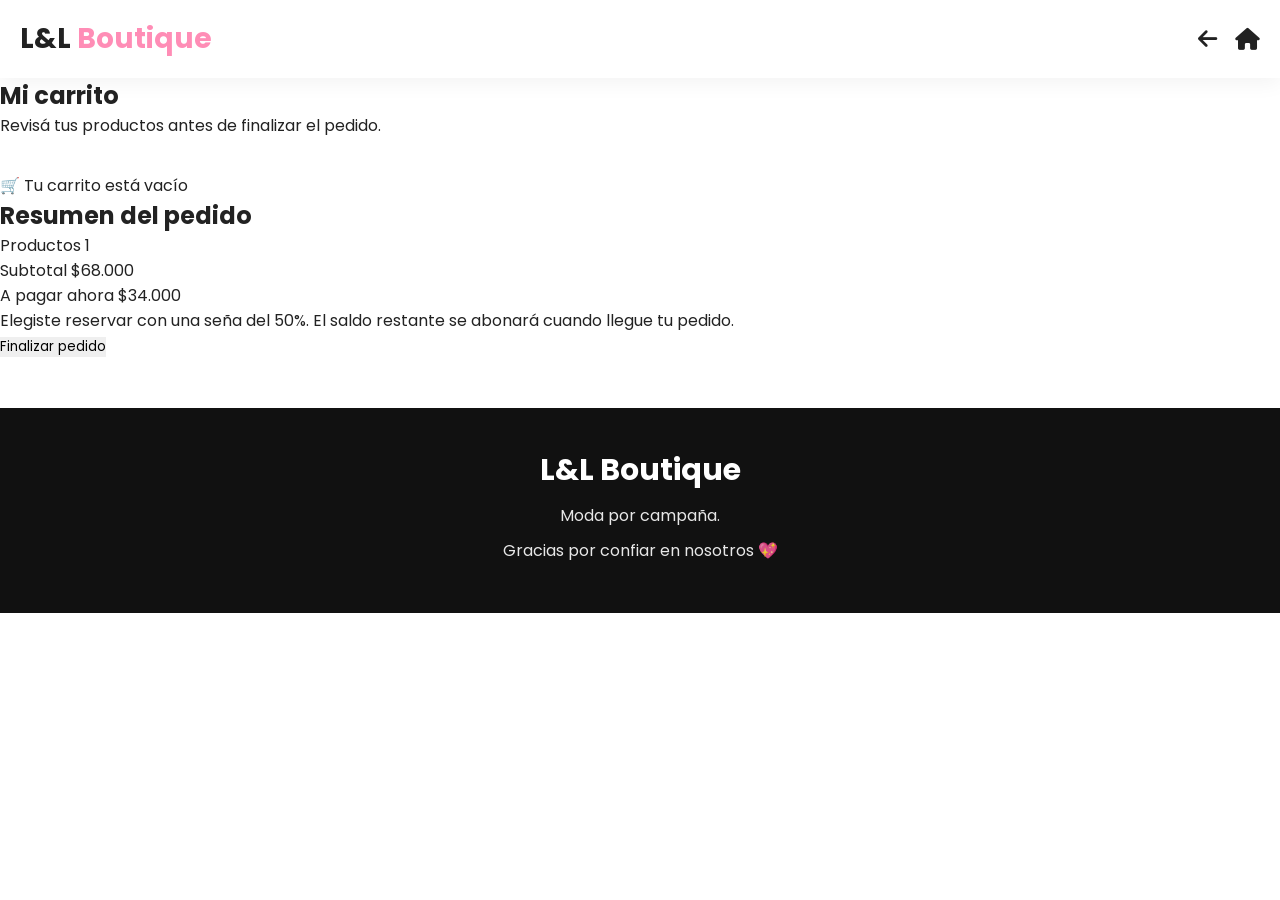
<file: carrito.html>
<!DOCTYPE html>
<html lang="es">

<head>

<meta charset="UTF-8">

<meta name="viewport" content="width=device-width, initial-scale=1.0">

<title>Carrito | L&L Boutique</title>

<link rel="stylesheet" href="style.css">

<link href="https://fonts.googleapis.com/css2?family=Poppins:wght@300;400;500;600;700&display=swap" rel="stylesheet">

<link rel="stylesheet" href="https://cdnjs.cloudflare.com/ajax/libs/font-awesome/6.6.0/css/all.min.css">

</head>

<body>

<header>

<div class="logo">

L&L <span>Boutique</span>

</div>

<div class="iconos">

<i class="fa-solid fa-arrow-left"></i>

<i class="fa-solid fa-house"></i>

</div>

</header>

<section class="carrito">

<h1>Mi carrito</h1>

<p class="subtitulo">
Revisá tus productos antes de finalizar el pedido.
</p>

<div id="lista-carrito">
</div>

<section class="resumen-pedido">

    <h2>Resumen del pedido</h2>

    <div class="resumen-linea">

        <span>Productos</span>

        <span>1</span>

    </div>

    <div class="resumen-linea">

        <span>Subtotal</span>

        <span>$68.000</span>

    </div>

    <div class="resumen-linea total">

        <span>A pagar ahora</span>

        <span>$34.000</span>

    </div>

    <p class="aviso">

        Elegiste reservar con una seña del 50%. El saldo restante se abonará cuando llegue tu pedido.

    </p>

    <button class="btn-finalizar">

        Finalizar pedido

    </button>

</section>

  <footer>

    <div class="footer-contenido">

        <h2>L&L Boutique</h2>

        <p>Moda por campaña.</p>

        <p>
            Gracias por confiar en nosotros 💖
        </p>

    </div>

</footer>

<script src="script.js"></script>

  <script src="script.js"></script>
<script>
    mostrarCarrito();
</script>

</body>

</html>
</file>
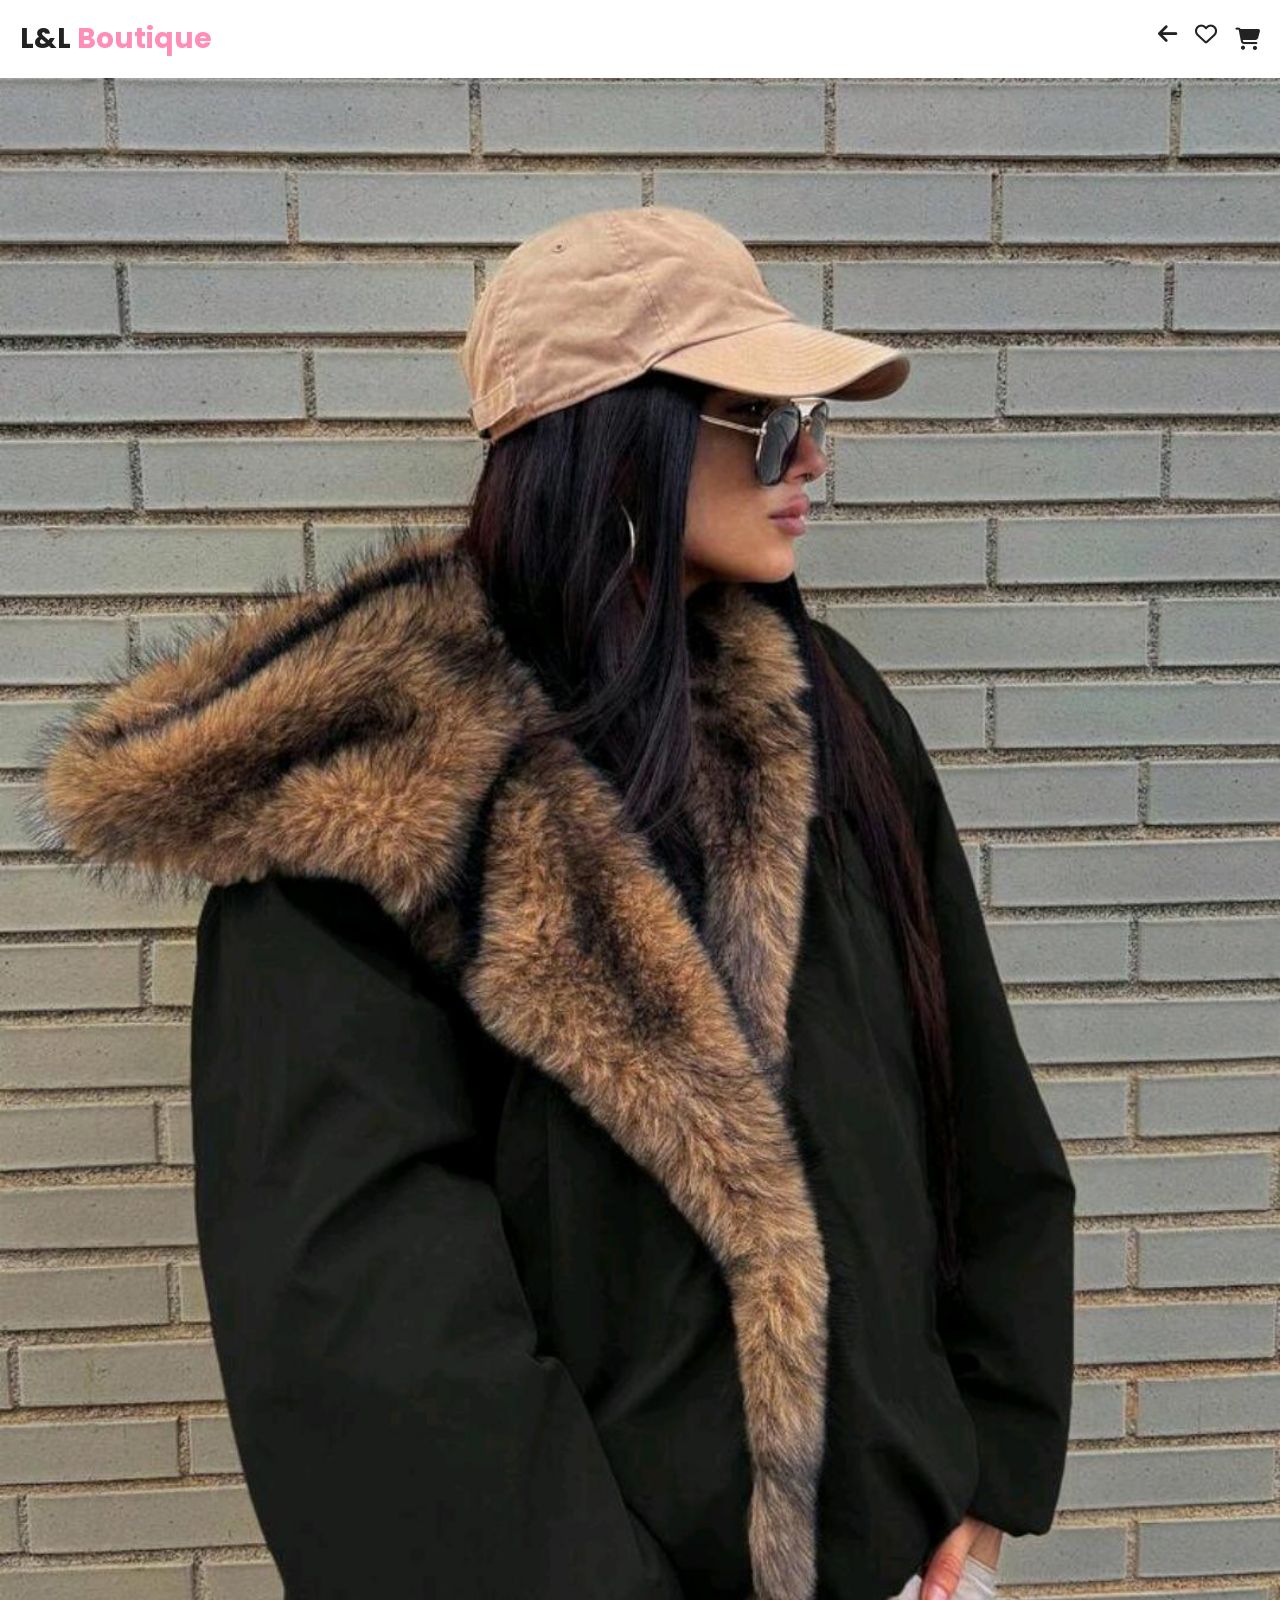
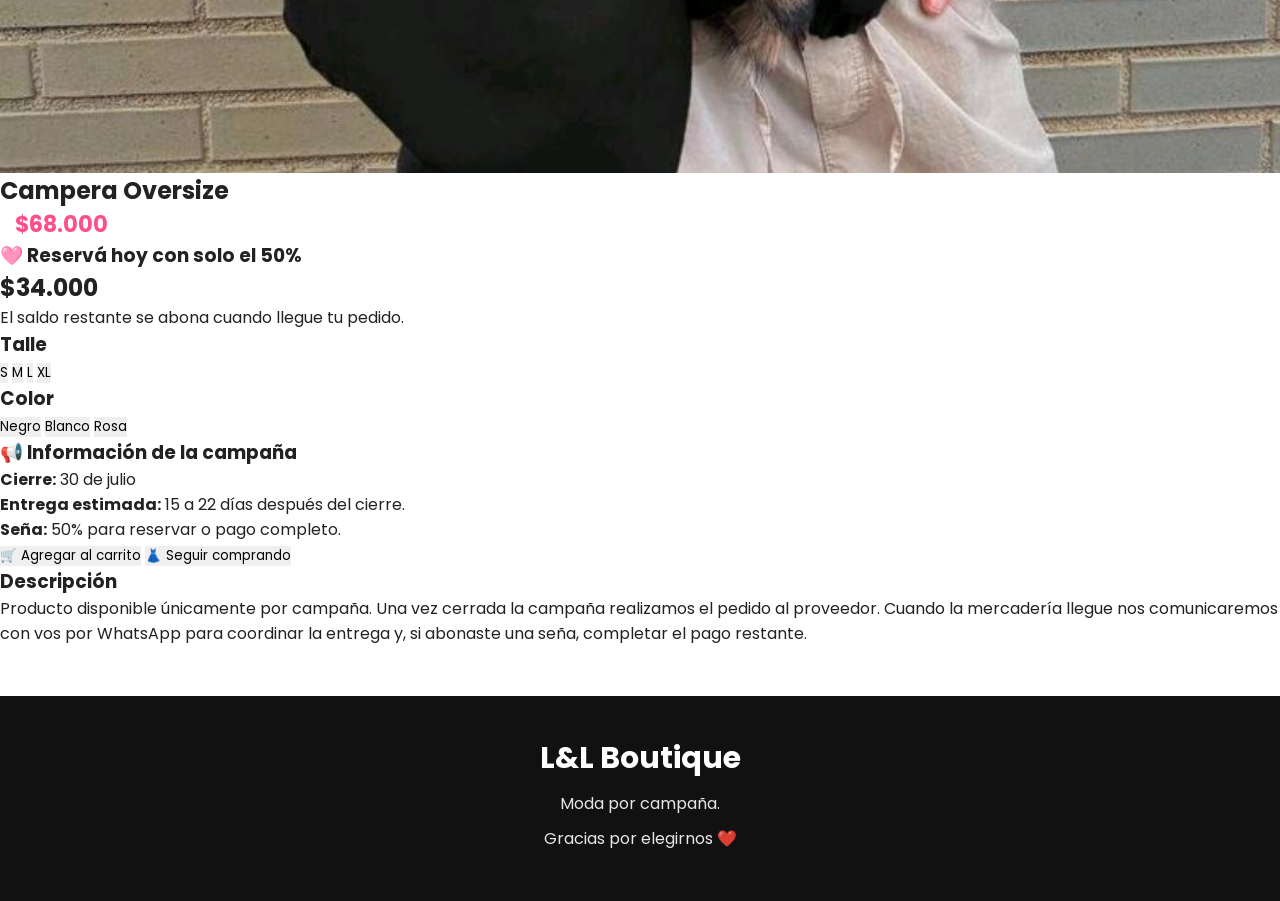
<file: producto.html>
<!DOCTYPE html>
<html lang="es">

<head>

    <meta charset="UTF-8">

    <meta name="viewport" content="width=device-width, initial-scale=1.0">

    <title>Producto | L&L Boutique</title>

    <link rel="stylesheet" href="style.css">

    <link href="https://fonts.googleapis.com/css2?family=Poppins:wght@300;400;500;600;700&display=swap" rel="stylesheet">

    <link rel="stylesheet" href="https://cdnjs.cloudflare.com/ajax/libs/font-awesome/6.6.0/css/all.min.css">

</head>

<body>

<header>

    <div class="logo">
        L&L <span>Boutique</span>
    </div>

    <div class="iconos">

        <i class="fa-solid fa-arrow-left"></i>

        <i class="fa-regular fa-heart"></i>

        <a href="carrito.html">
    <i class="fa-solid fa-cart-shopping"></i>
        </a>

    </div>

</header>


<section class="detalle-producto">

    <div class="galeria">

        <img src="img/prenda2.jpg" alt="Prenda">

    </div>

    <div class="info-producto">

        <h1>Campera Oversize</h1>

        <p class="precio">$68.000</p>
        <div class="reserva-box">

    <h3>🩷 Reservá hoy con solo el 50%</h3>

    <h2>$34.000</h2>

    <p>El saldo restante se abona cuando llegue tu pedido.</p>

</div>

<h3>Talle</h3>

<div class="opciones talles">

    <button data-talle="S">S</button>
    <button data-talle="M">M</button>
    <button data-talle="L">L</button>
    <button data-talle="XL">XL</button>

</div>
        
<h3>Color</h3>

<div class="opciones colores">

    <button data-color="Negro">Negro</button>

    <button data-color="Blanco">Blanco</button>

    <button data-color="Rosa">Rosa</button>

</div>

<div class="info-campania">

    <h3>📢 Información de la campaña</h3>

    <p><strong>Cierre:</strong> 30 de julio</p>

    <p><strong>Entrega estimada:</strong> 15 a 22 días después del cierre.</p>

    <p><strong>Seña:</strong> 50% para reservar o pago completo.</p>

</div>

<div class="botones-compra">

    <button class="btn-agregar">
        🛒 Agregar al carrito
    </button>

    <button class="btn-seguir">
        👗 Seguir comprando
    </button>

</div>
<div class="descripcion">

    <h3>Descripción</h3>

    <p>
        Producto disponible únicamente por campaña.
        Una vez cerrada la campaña realizamos el pedido al proveedor.
        Cuando la mercadería llegue nos comunicaremos con vos por WhatsApp para coordinar la entrega y, si abonaste una seña, completar el pago restante.
    </p>

</div>

</div>

</section>

<footer>

    <div class="footer-contenido">

        <h2>L&L Boutique</h2>

        <p>Moda por campaña.</p>

        <p>Gracias por elegirnos ❤️</p>

    </div>

</footer>

<script src="./script.js"></script>

</body>
</html>
</file>
<file: style.css>
/* ===========================
   L&L Boutique
=========================== */

*{
    margin:0;
    padding:0;
    box-sizing:border-box;
}

body{

    font-family:'Poppins',sans-serif;

    background:#ffffff;

    color:#222;

}

a{

    text-decoration:none;

    color:inherit;

}

img{

    width:100%;

    display:block;

}

button{

    font-family:'Poppins',sans-serif;

    cursor:pointer;

    border:none;

}

/* ===========================
HEADER
=========================== */

header{

    position:sticky;

    top:0;

    background:#fff;

    display:flex;

    justify-content:space-between;

    align-items:center;

    padding:18px 20px;

    box-shadow:0 5px 20px rgba(0,0,0,.05);

    z-index:1000;

}

.logo{

    font-size:28px;

    font-weight:700;

}

.logo span{

    color:#ff8db6;

}

.iconos{

    display:flex;

    gap:18px;

    font-size:22px;

}

.iconos i{

    transition:.3s;

}

.iconos i:hover{

    color:#ff8db6;

}

/* ===========================
BANNER
=========================== */
.banner-campania{

    height:420px;

    background:
    linear-gradient(rgba(0,0,0,.25),rgba(0,0,0,.25)),
    url("https://images.unsplash.com/photo-1483985988355-763728e1935b?w=1200") center/cover;

    display:flex;
    align-items:center;
    justify-content:center;
    text-align:center;
    padding:30px;

}


.banner-campania h1{

    color:white;
    font-size:36px;
    margin-bottom:15px;

}


.banner-campania p{

    color:white;
    line-height:1.6;

}

/* ===========================
CAMPAÑA
=========================== */

.campania{

    margin:30px 20px;

    padding:25px;

    background:#ffeaf3;

    border-radius:20px;

    text-align:center;

}

.campania h2{

    margin-bottom:15px;

}

.campania p{

    margin:8px 0;

    font-size:16px;

}

/* ===========================
CATEGORÍAS
=========================== */

.categorias{

    padding:20px;

}

.categorias h2{

    margin-bottom:20px;

    font-size:28px;

}

.grid-categorias{

    display:grid;

    grid-template-columns:repeat(2,1fr);

    gap:15px;

}

.categoria{

    background:#fff;

    border:2px solid #ffd6e7;

    border-radius:18px;

    padding:20px;

    text-align:center;

    font-weight:600;

    transition:.3s;

}

.categoria:hover{

    background:#ff8db6;

    color:#fff;

    transform:translateY(-5px);

}

/* ===========================
PRODUCTOS
=========================== */

.productos{

    display:grid;

    grid-template-columns:repeat(3,1fr);

    gap:20px;

    padding:20px;

}

.productos h2{

    margin-bottom:20px;

    font-size:28px;

}

.grid-productos{

    display:grid;

    grid-template-columns:repeat(2,1fr);

    gap:20px;

}

.producto{

    background:#fff;

    border-radius:20px;

    overflow:hidden;

    box-shadow:0 8px 20px rgba(0,0,0,.08);

    transition:.3s;

}

.producto:hover{

    transform:translateY(-8px);

}

.producto img{

    aspect-ratio:3/4;

    object-fit:cover;

}

.producto h3{

    padding:15px 15px 5px;

    font-size:18px;

}

.precio{

    padding:0 15px;

    color:#ff4f8b;

    font-size:20px;

    font-weight:700;

}

.producto button{

    margin:15px;

    width:calc(100% - 30px);

    background:#ff8db6;

    color:#fff;

    padding:12px;

    border-radius:12px;

    font-size:15px;

}

/* ===========================
FOOTER
=========================== */

footer{

    margin-top:50px;

    background:#111;

    color:#fff;

    padding:40px 20px;

    text-align:center;

}

.footer-contenido h2{

    font-size:30px;

    margin-bottom:10px;

}

.footer-contenido p{

    margin:10px 0;

    opacity:.9;

}

.whatsapp{

    display:inline-block;

    margin-top:20px;

    background:#25D366;

    color:#fff;

    padding:14px 24px;

    border-radius:30px;

    font-weight:600;

    transition:.3s;

}

.whatsapp:hover{

    transform:scale(1.05);

}

/* ===========================
RESPONSIVE
=========================== */

@media(max-width:768px){

    .banner{

        height:320px;

        padding:20px;

    }

    .banner-texto{

        max-width:100%;

    }

    .banner-texto h1{

        font-size:28px;

    }

    .grid-productos{

        grid-template-columns:repeat(2,1fr);

    }

    .grid-categorias{

        grid-template-columns:1fr 1fr;

    }

}

.beneficios {
    padding: 50px 20px;
    text-align: center;
}

.beneficios h2 {
    font-size: 28px;
    margin-bottom: 30px;
}


.beneficios-container {
    display: flex;
    justify-content: center;
    gap: 20px;
    flex-wrap: wrap;
}


.beneficio {
    width: 280px;
    padding: 25px;
    border-radius: 20px;
    background: white;
    box-shadow: 0 5px 20px rgba(0,0,0,0.08);
}


.icono {
    font-size: 40px;
}


.recordatorio {
    margin-top: 40px;
    padding: 25px;
    border-radius: 20px;
    background: #ffe4f1;
       }

.catalogo {
    padding: 60px 20px;
    text-align: center;
}


.subtitulo {
    margin-bottom: 35px;
}


.productos {
    display: flex;
    justify-content: center;
    gap: 25px;
    flex-wrap: wrap;
}


.producto {
    width: 300px;
    background: white;
    border-radius: 20px;
    padding: 20px;
    box-shadow: 0 5px 20px rgba(0,0,0,0.10);
}


.producto img {
    width: 100%;
    height: 330px;
    object-fit: cover;
    border-radius: 15px;
}


.producto h3 {
    margin-top: 15px;
}


.precio {
    font-size: 22px;
    font-weight: bold;
}


.producto button {
    width: 100%;
    padding: 14px;
    border: none;
    border-radius: 30px;
    cursor: pointer;
}

.pedido {
    padding: 60px 20px;
    text-align: center;
}


.formulario {
    max-width: 500px;
    margin: 30px auto;
    display: flex;
    flex-direction: column;
    gap: 15px;
}


.formulario input,
.formulario select,
.formulario textarea {

    padding: 15px;
    border-radius: 15px;
    border: 1px solid #ddd;
    font-size: 16px;

}


.formulario textarea {
    height: 120px;
    resize: none;
}


.formulario button {

    padding:15px;
    border-radius:30px;
    border:none;
    font-size:17px;
    cursor:pointer;
    background:#ff8db6;
    color:white;

}

.cierre-campania {

    padding: 60px 20px;
    text-align: center;

}


.contador {

    display: flex;
    justify-content: center;
    gap: 15px;
    flex-wrap: wrap;
    margin: 30px 0;

}


.tiempo {

    width: 90px;
    height: 90px;
    border-radius: 20px;
    display: flex;
    flex-direction: column;
    justify-content: center;
    align-items: center;

}


.tiempo span {

    font-size: 30px;
    font-weight: bold;

}


.tiempo small {

    font-size: 14px;

}


.btn-reservar {

    padding: 15px 35px;
    border-radius: 30px;
    border: none;
    font-size: 18px;
    cursor: pointer;
    background:#ff8db6;
    color:white;
   
   }

.faq {

    padding: 60px 20px;
    text-align: center;

}


.preguntas {

    max-width: 700px;
    margin: 30px auto;

}


.pregunta {

    background: white;
    padding: 20px;
    margin-bottom: 15px;
    border-radius: 20px;
    text-align: left;
    box-shadow: 0 5px 15px rgba(0,0,0,0.08);

}


.pregunta h3 {

    margin-bottom: 10px;

}

@media (max-width: 768px) {


    h1 {
        font-size: 32px;


    }

.barra-campania {

    position: fixed;
    top: 0;
    left: 0;
    width: 100%;

    display: flex;
    justify-content: space-between;
    align-items: center;

    padding: 12px 20px;

    z-index: 1000;

}


.barra-campania button {

    border: none;
    padding: 10px 20px;
    border-radius: 20px;

}

.footer {

    padding: 40px 20px;
    text-align: center;

}


.footer-logo h2 {

    margin-bottom: 10px;

}


.footer-links {

    display: flex;
    justify-content: center;
    gap: 20px;
    margin: 25px 0;
    flex-wrap: wrap;

}


.footer-links a {

    text-decoration: none;

}


.footer-info {

    font-size: 14px;

}

.footer {

    padding: 50px 20px 20px;
    text-align: center;

}


.footer-contenido {

    display: flex;
    justify-content: center;
    gap: 40px;
    flex-wrap: wrap;

}


.footer-contenido > div {

    max-width: 280px;

}


.footer-menu a {

    display: block;
    margin: 10px;

    text-decoration: none;

}


.footer-bottom {

    margin-top: 40px;
    font-size: 14px;

}

@media (max-width: 768px) {


    h1 {
        font-size: 32px;
    }


    h2 {
        font-size: 25px;
    }


    .productos {

    grid-template-columns:repeat(2,1fr);

}


.producto {

    width:100%;

}


    .beneficios-container {

        flex-direction: column;
        align-items: center;

    }


    .beneficio {

        width: 90%;

    }


    .contador {

        gap: 10px;

    }


    .tiempo {

        width: 75px;
        height: 75px;

    }


    .tiempo span {

        font-size: 25px;

    }


    .formulario {

        width: 90%;

    }


    .btn-reservar,
    .btn-catalogo {

        width: 90%;

    }
   .opciones button.activo {

    background: #ff8db6;
    color: white;
    border: 2px solid #ff8db6;

   }


}
</file>
